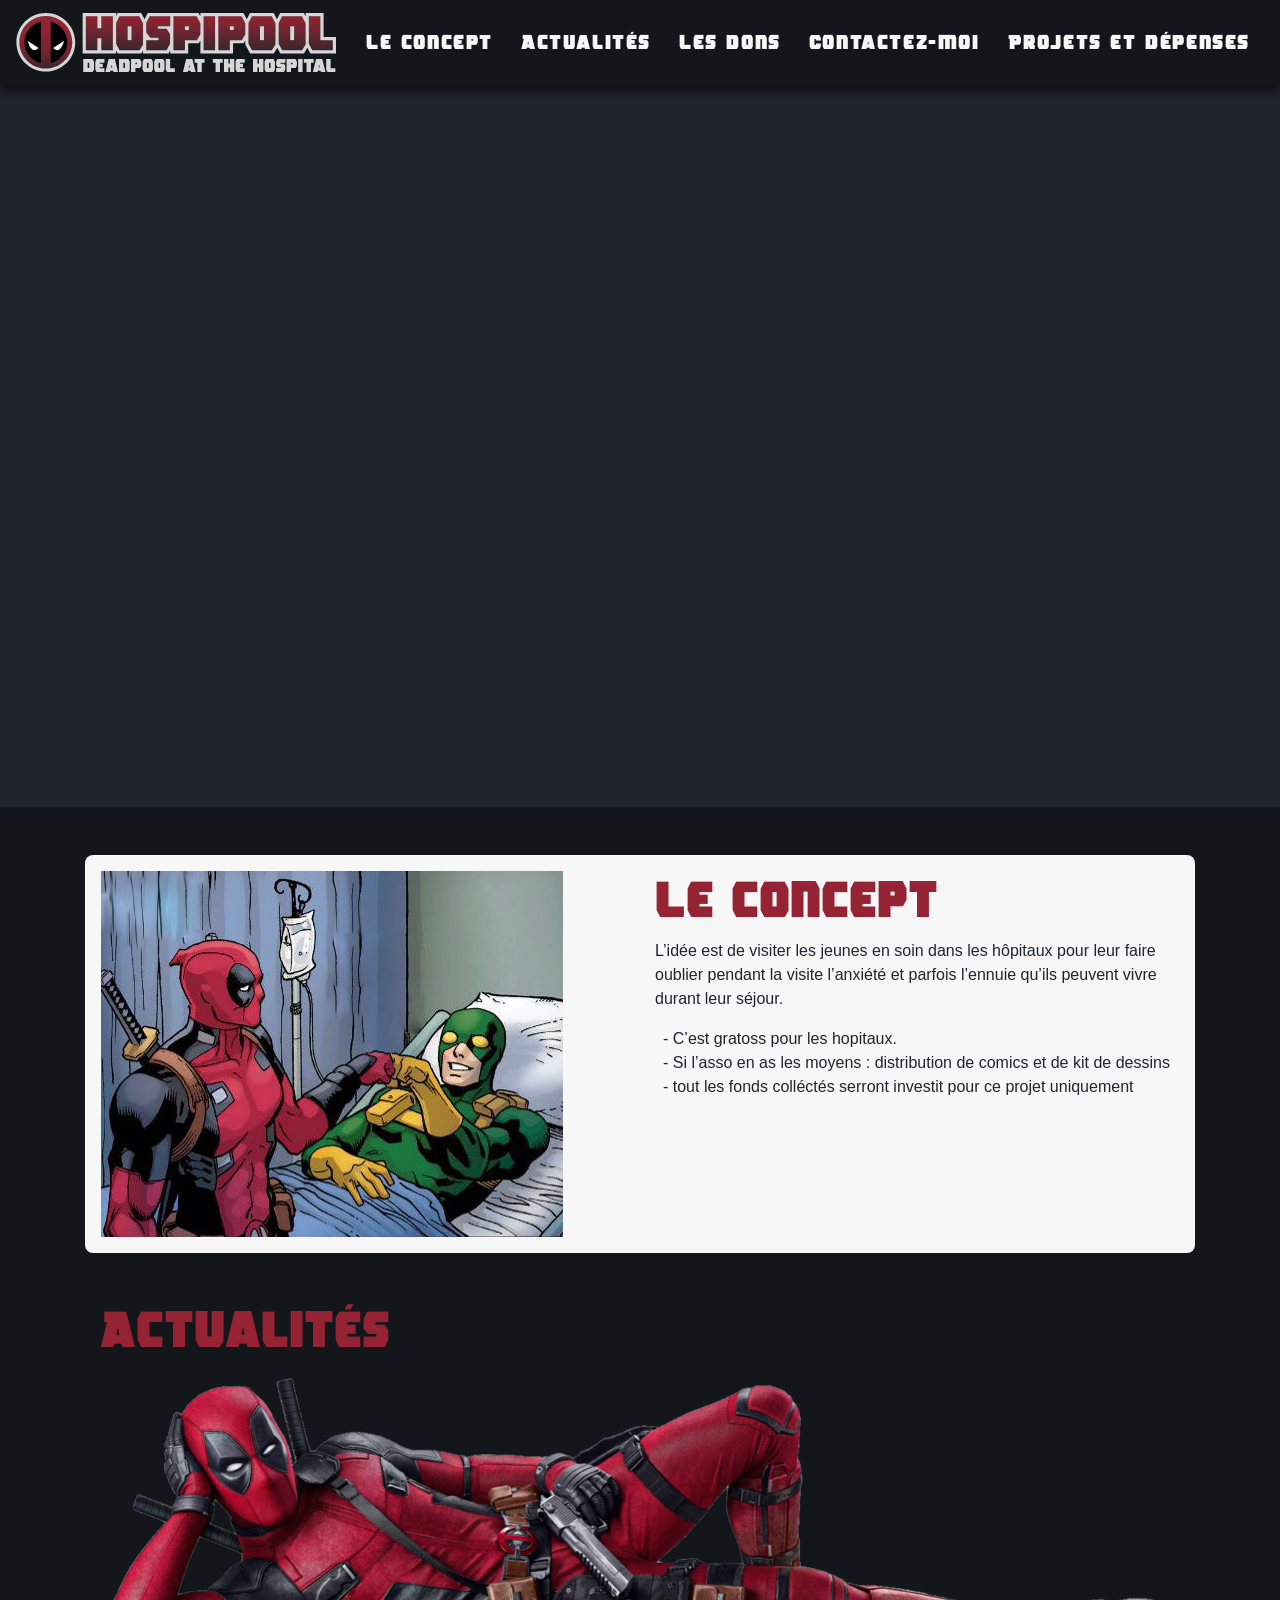
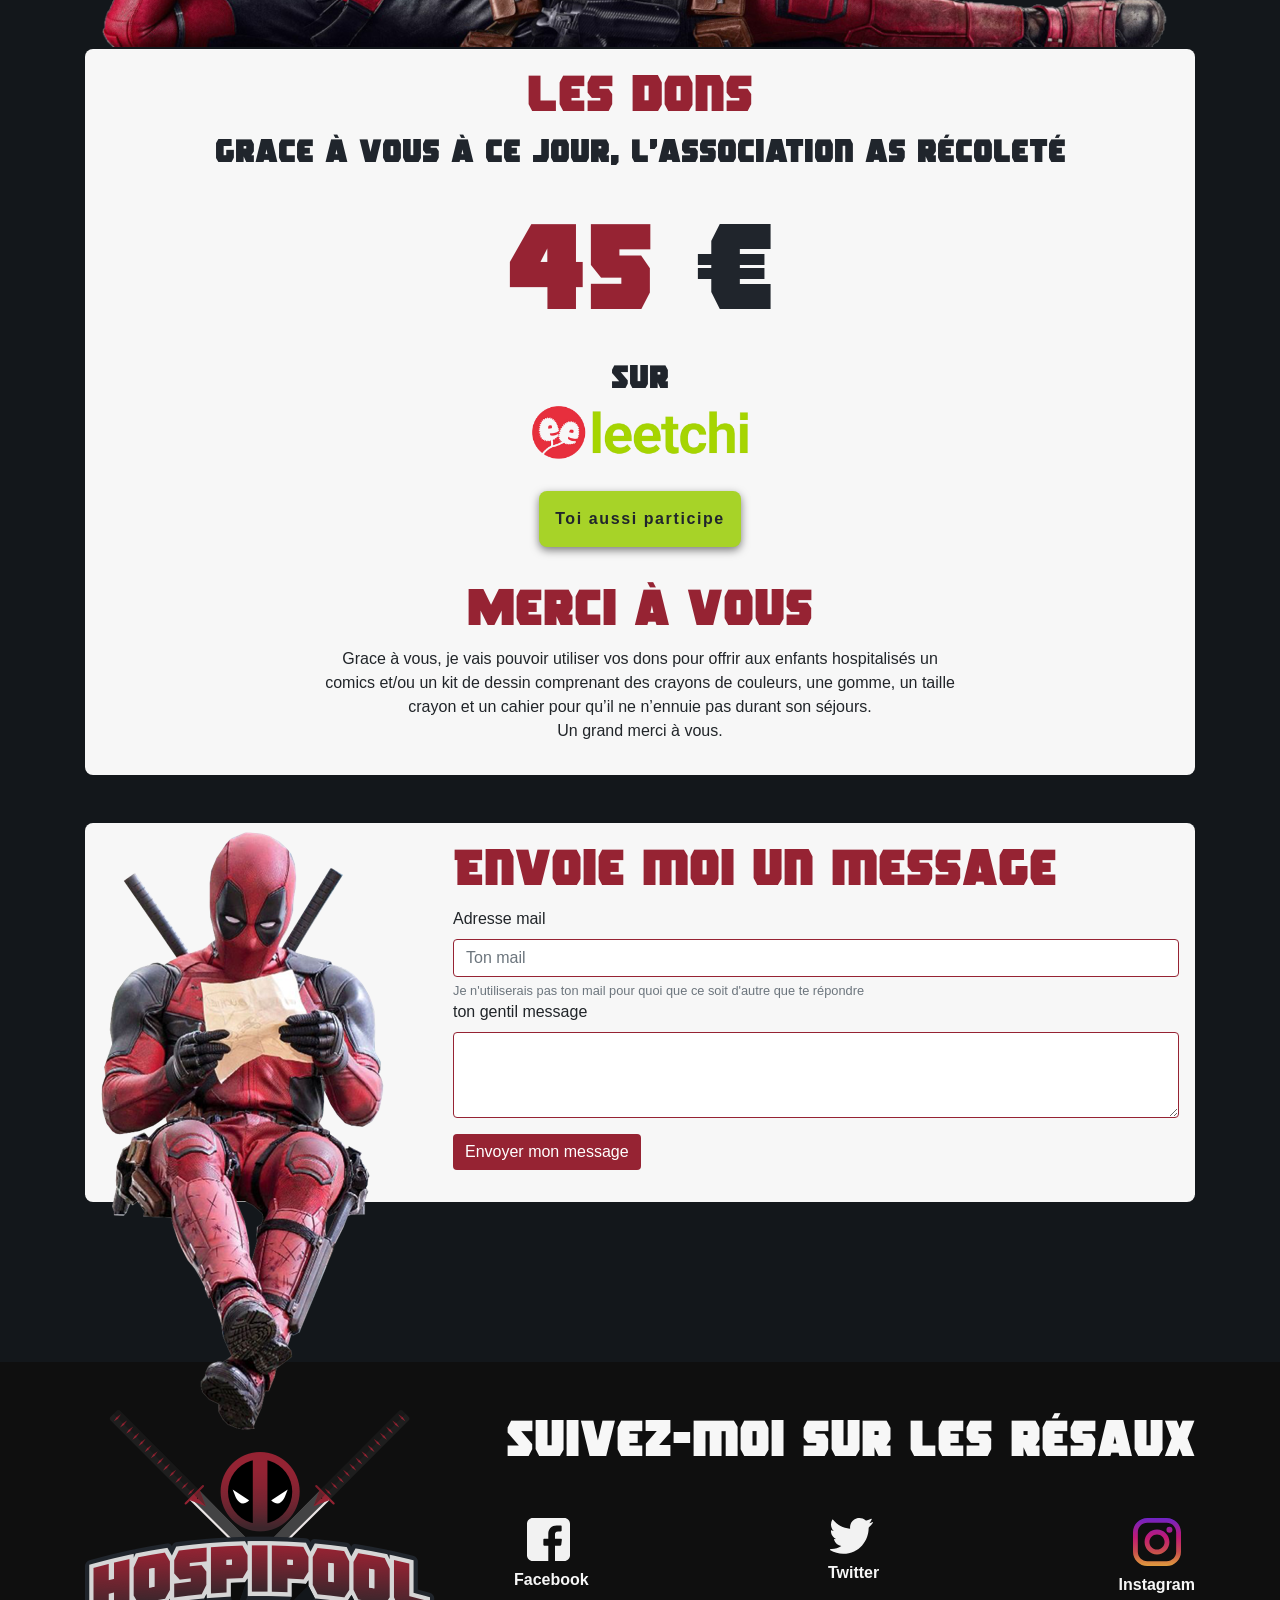
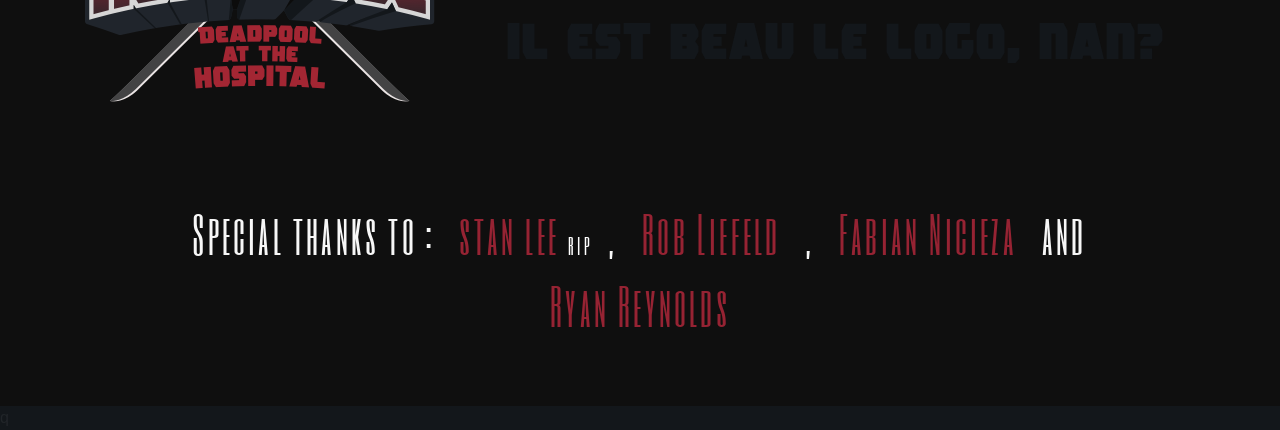
<file: index.html>
<!DOCTYPE html>
<html lang="fr">

<head>
    <meta charset="UTF-8">
    <meta name="viewport" content="width=device-width, initial-scale=1.0">
    <meta http-equiv="X-UA-Compatible" content="ie=edge">
    <link rel="stylesheet" href="https://stackpath.bootstrapcdn.com/bootstrap/4.3.1/css/bootstrap.min.css" integrity="sha384-ggOyR0iXCbMQv3Xipma34MD+dH/1fQ784/j6cY/iJTQUOhcWr7x9JvoRxT2MZw1T"
        crossorigin="anonymous">
    <link rel="stylesheet" href="css/styles.css">
    <link rel="stylesheet" href="font/roughero/styles.css">
    <link href="https://fonts.googleapis.com/css?family=Six+Caps&display=swap" rel="stylesheet">

    <title> Hospipool - association</title>
</head>

<body>
    <!-- Voyeur... -->
    <nav class="navbar navbar-expand-lg">
        <a class="navbar-brand" href="#">
            <img src="img/logo-hospi-pool-nav.svg" alt="">
        </a>
        <button class="navbar-toggler" type="button" data-toggle="collapse" data-target="#navbarNav" aria-controls="navbarNav" aria-expanded="false" aria-label="Toggle navigation">
            <span class="navbar-toggler-icon"></span>
          </button>
        <div class="collapse navbar-collapse" id="navbarNav">
            <ul class="navbar-nav">
                <li class="nav-item">
                    <a class="nav-link" href="#concept">Le concept </a>
                </li>
                <li class="nav-item">
                    <a class="nav-link" href="#actu">Actualités</a>
                </li>
                <li class="nav-item">
                    <a class="nav-link" href="#dons">Les dons</a>
                </li>
                <li class="nav-item">
                    <a class="nav-link" href="#contact">Contactez-moi</a>
                </li>
                <li class="nav-item">
                    <a class="nav-link" href="#">Projets et dépenses</a>
                </li>
            </ul>
        </div>
    </nav>

    <div class="background_video">
        <div class="video container">
            <iframe max-width="1140" height="720" src="https://www.youtube.com/embed/0ZD711IkW1g" frameborder="0" allow="accelerometer; autoplay; encrypted-media; gyroscope; picture-in-picture" allowfullscreen></iframe>
        </div>
    </div>
    <div class="container constainer--background">
        <section class="section section_concept">
            <div id="concept"></div>
            <div class="row">
                <div class="section_concept_img col-sm">
                    <img src="img/conceptimg.jpg" alt="deadpool fait coucou à Rob allongé sur un lit d'hopital">
                </div>
                <div class="section_concept_txt col-md">
                    <h2>
                        Le concept
                    </h2>
                    <p>
                        L’idée est de visiter les jeunes en soin dans les hôpitaux pour leur faire oublier pendant la
                        visite l’anxiété et parfois l’ennuie qu’ils peuvent vivre durant leur séjour.
                    </p>
                    <ul>
                        <li>- C’est gratoss pour les hopitaux.</li>
                        <li>- Si l’asso en as les moyens : distribution de comics et de kit de dessins</li>
                        <li>- tout les fonds colléctés serront investit pour ce projet uniquement</li>
                    </ul>
                </div>
            </div>
        </section>
        <section class="section_actu">
            <div id="actu"></div>
            <div class="container">
                <h2>
                    Actualités
                </h2>
                <script src="https://assets.juicer.io/embed.js" type="text/javascript"></script>
                <link href="https://assets.juicer.io/embed.css" media="all" rel="stylesheet" type="text/css" />
                <ul class="juicer-feed" data-feed-id="hospipool">
                    <!--<h1 class="referral"><a href="https://www.juicer.io">Powered by Juicer</a></h1>-->
                </ul>
            </div>
        </section>
        <section class="container section section_dons">
            <div id="dons"></div>
            <div class="section_dons--center">
                <h2>
                    Les dons
                </h2>
                <h3 class="h3--color-dark">
                    grace à vous à ce jour, l’association as récoleté
                </h3>
                <span class="solde_dons">
                    45
                    <span class="solde_dons solde_dons--color-dark">
                        €
                    </span>
                </span>
                <h3 class="h3--color-dark">
                    Sur
                </h3>
                <div class="container_logo_leetchi">
                    <img class="logo_leetchi" src="img/Leetchi.png" alt=" il s'agit du logo de leetchi, vert et rouge">
                </div>
                <button class="button">
                    Toi aussi participe
                </button>
                <p class="h2">Merci à vous</p>
                <p class="p--width">Grace à vous, je vais pouvoir utiliser vos dons pour offrir aux enfants
                    hospitalisés un comics et/ou un kit de dessin comprenant des crayons de couleurs, une gomme, un
                    taille crayon et un cahier pour qu’il ne n’ennuie pas durant son séjours.
                    <br> Un grand merci à vous.
                </p>
            </div>
        </section>
        <section class="container section section_contact section_contact_img">
            <div id="contact"></div>
            <div class="contact_placement">
                <h2>
                    Envoie moi un message
                </h2>
                <form>
                    <div class="form-group">
                        <label for="exampleInputEmail1">Adresse mail</label>
                        <input type="email" class="form-control" id="exampleInputEmail1" aria-describedby="emailHelp"
                            placeholder="Ton mail">
                        <small id="emailHelp" class="form-text text-muted">Je n'utiliserais pas ton mail pour quoi que ce soit d'autre que te répondre</small>
                        <label for="exampleFormControlTextarea1">ton gentil message</label>
                        <textarea class="form-control" id="exampleFormControlTextarea1" rows="3"></textarea>
                        <button type="submit" class="btn btn-primary">Envoyer mon message</button>
                    </div>
                </form>
            </div>
        </section>
    </div>


    <footer>
        <div class="container">
            <div class="footer_logo">
                <img src="img/logo-hospipool_big.png" alt="">
            </div>
            <div class="footer_aside">
                <div class="footer_title">
                    <h2>
                        Suivez-moi sur les résaux
                    </h2>
                </div>
                <div class="footer_reseaux">
                    <ul>
                        <li>
                            <a class="footer_facebook" href="" target="_blank"> Facebook</a>
                        </li>
                        <li>
                            <a class="footer_twitter" href="https://twitter.com/hospipool" target="_blank">Twitter</a>
                        </li>
                        <li>
                            <a class="footer_instagram"  href="https://www.instagram.com/hospipool/" target="_blank">Instagram</a>
                        </li>
                    </ul>
                    <div class="footer_subtitle">
                        <h2>
                            il est beau le logo, nan?
                        </h2>
                    </div>
                </div>
            </div>
        </div>
        <div class="container thanks">
            <p class="thanks">Special thanks to : <a href="https://fr.wikipedia.org/wiki/Stan_Lee" target="_blank">stan lee   <span> rip</span>   </a>, <a href="http://robliefeldcreations.com/" target="_blank">Rob Liefeld </a>  ,  <a href="https://fr.wikipedia.org/wiki/Fabian_Nicieza" target="_blank">Fabian Nicieza </a> and <a href="https://fr.wikipedia.org/wiki/Ryan_Reynolds" target="_blank">Ryan Reynolds </a> </p>
        </div>
    </footer>
    <!-- todo: partenaires, texte footer de remerciement-->
</body>

</html>


<script src="https://code.jquery.com/jquery-3.2.1.slim.min.js" integrity="sha384-KJ3o2DKtIkvYIK3UENzmM7KCkRr/rE9/Qpg6aAZGJwFDMVNA/GpGFF93hXpG5KkN"
    crossorigin="anonymous"></script>
<script src="https://cdnjs.cloudflare.com/ajax/libs/popper.js/1.12.9/umd/popper.min.js" integrity="sha384-ApNbgh9B+Y1QKtv3Rn7W3mgPxhU9K/ScQsAP7hUibX39j7fakFPskvXusvfa0b4Q"
    crossorigin="anonymous"></script>
<script src="https://maxcdn.bootstrapcdn.com/bootstrap/4.0.0/js/bootstrap.min.js" integrity="sha384-JZR6Spejh4U02d8jOt6vLEHfe/JQGiRRSQQxSfFWpi1MquVdAyjUar5+76PVCmYl"
    crossorigin="anonymous"></script>q
</file>
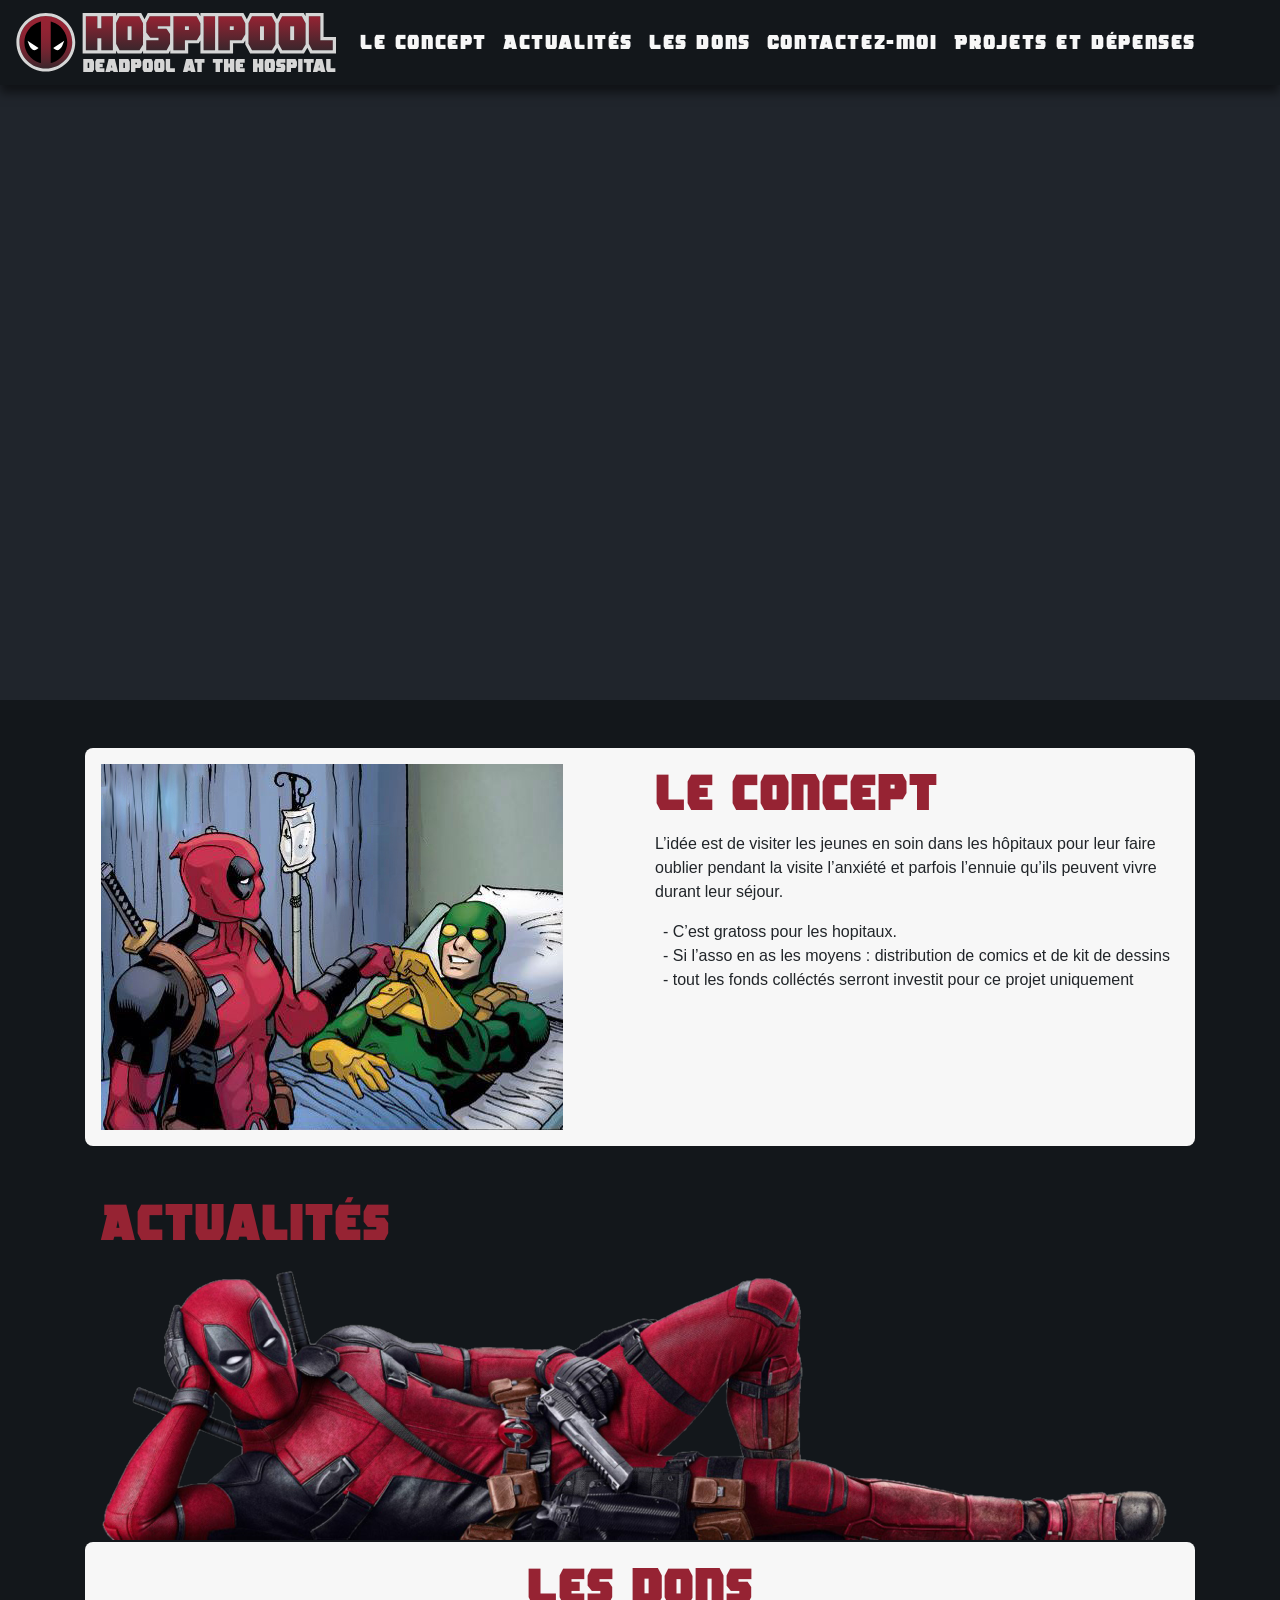
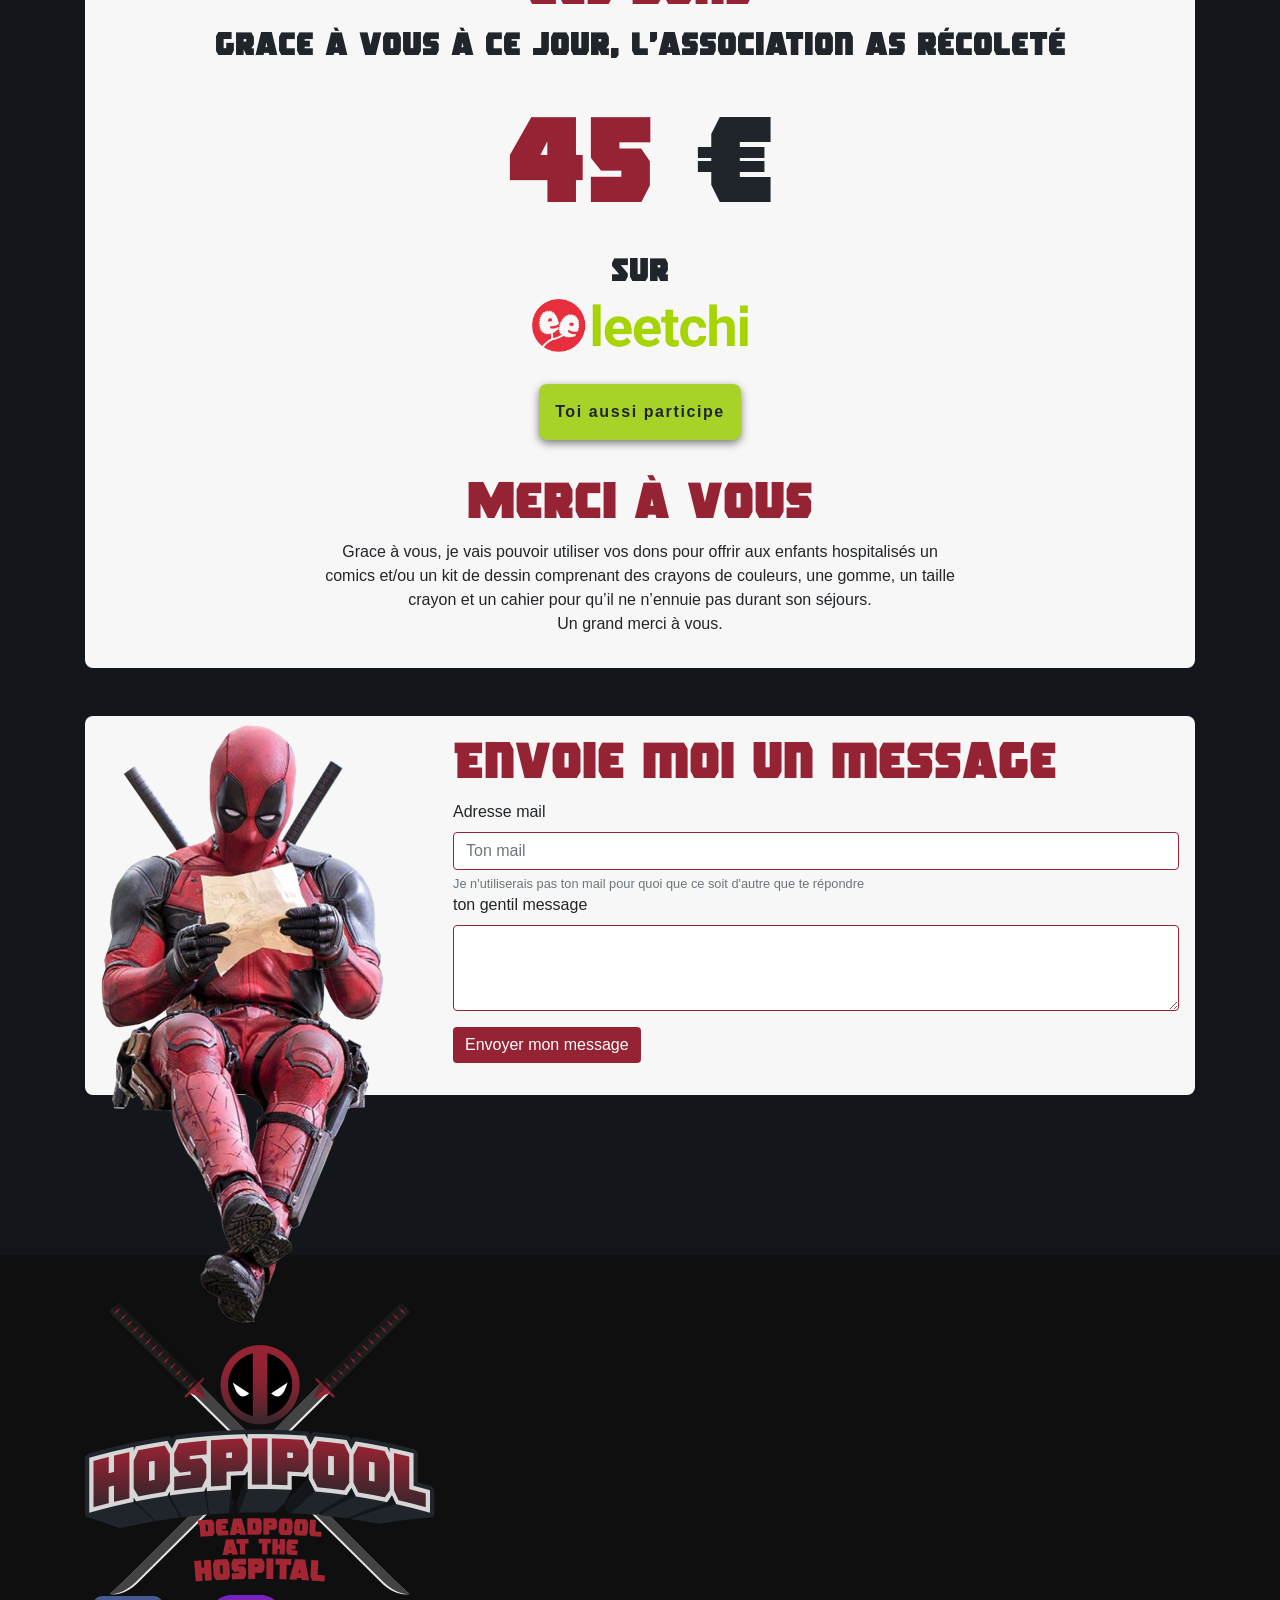
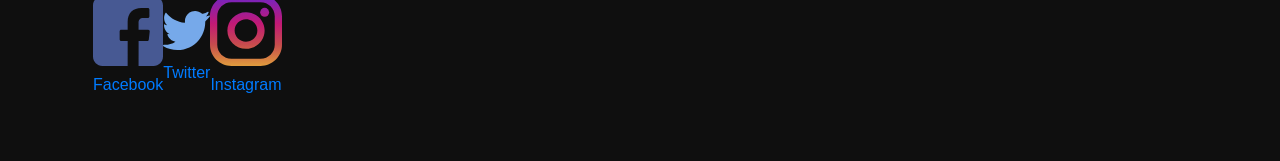
<file: hospipool-master/index.html>
<!DOCTYPE html>
<html lang="fr">

<head>
    <meta charset="UTF-8">
    <meta name="viewport" content="width=device-width, initial-scale=1.0">
    <meta http-equiv="X-UA-Compatible" content="ie=edge">
    <link rel="stylesheet" href="https://stackpath.bootstrapcdn.com/bootstrap/4.3.1/css/bootstrap.min.css" integrity="sha384-ggOyR0iXCbMQv3Xipma34MD+dH/1fQ784/j6cY/iJTQUOhcWr7x9JvoRxT2MZw1T"
        crossorigin="anonymous">
    <link rel="stylesheet" href="css/styles.css">
    <link rel="stylesheet" href="font/roughero/styles.css">
    <title> Hospipool - association</title>
</head>

<body>
    <!-- SALUT GAËTAN, Je sais que tu vas regarder, bienvenue :-D -->
    <nav class="navbar navbar-expand-lg">
        <a class="navbar-brand" href="#">
            <img src="img/logo-hospi-pool-nav.svg" alt="">
        </a>
        <button class="navbar-toggler" type="button" data-toggle="collapse" data-target="#navbarNavAltMarkup"
            aria-controls="navbarNavAltMarkup" aria-expanded="false" aria-label="Toggle navigation">
            <span class="navbar-toggler-icon"></span>
        </button>
        <div class="collapse navbar-collapse" id="navbarNav">
            <ul class="navbar-nav">
                <li class="nav-item">
                    <a class="nav-link" href="#concept">Le concept </a>
                </li>
                <li class="nav-item">
                    <a class="nav-link" href="#actu">Actualités</a>
                </li>
                <li class="nav-item">
                    <a class="nav-link" href="#dons">Les dons</a>
                </li>
                <li class="nav-item">
                    <a class="nav-link" href="#contact">Contactez-moi</a>
                </li>
                <li class="nav-item">
                    <a class="nav-link" href="#">Projets et dépenses</a>
                </li>
            </ul>
        </div>
    </nav>
    <div class="background_video">
        <div class="video container">
            <div class="row">
                <iframe class="col-SM" width="100%" height="620px" src="https://www.youtube.com/embed/XWtH7anz7io"
                    frameborder="0" allow="accelerometer; autoplay; encrypted-media; gyroscope; picture-in-picture"
                    allowfullscreen></iframe>
            </div>
        </div>
    </div>
    <div class="container constainer--background">
        <section class="section section_concept">
            <div id="concept"></div>
            <div class="row">
                <div class="section_concept_img col-sm">
                    <img src="img/conceptimg.jpg" alt="deadpool fait coucou à Rob allongé sur un lit d'hopital">
                </div>
                <div class="section_concept_txt col-md">
                    <h2>
                        Le concept
                    </h2>
                    <p>
                        L’idée est de visiter les jeunes en soin dans les hôpitaux pour leur faire oublier pendant la
                        visite l’anxiété et parfois l’ennuie qu’ils peuvent vivre durant leur séjour.
                    </p>
                    <ul>
                        <li>- C’est gratoss pour les hopitaux.</li>
                        <li>- Si l’asso en as les moyens : distribution de comics et de kit de dessins</li>
                        <li>- tout les fonds colléctés serront investit pour ce projet uniquement</li>
                    </ul>
                </div>
            </div>
        </section>
        <section class="section_actu">
            <div id="actu"></div>
            <div class="container">
                <h2>
                    Actualités
                </h2>
                <script src="https://assets.juicer.io/embed.js" type="text/javascript"></script>
                <link href="https://assets.juicer.io/embed.css" media="all" rel="stylesheet" type="text/css" />
                <ul class="juicer-feed" data-feed-id="hospipool">
                    <!--<h1 class="referral"><a href="https://www.juicer.io">Powered by Juicer</a></h1>-->
                </ul>
            </div>
        </section>
        <section class="container section section_dons">
            <div id="dons"></div>
            <div class="section_dons--center">
                <h2>
                    Les dons
                </h2>
                <h3 class="h3--color-dark">
                    grace à vous à ce jour, l’association as récoleté
                </h3>
                <span class="solde_dons">
                    45
                    <span class="solde_dons solde_dons--color-dark">
                        €
                    </span>
                </span>
                <h3 class="h3--color-dark">
                    Sur
                </h3>
                <div class="container_logo_leetchi">
                    <img class="logo_leetchi" src="img/Leetchi.png" alt=" il s'agit du logo de leetchi, vert et rouge">
                </div>
                <button class="button">
                    Toi aussi participe
                </button>
                <p class="h2">Merci à vous</p>
                <p class="p--width">Grace à vous, je vais pouvoir utiliser vos dons pour offrir aux enfants
                    hospitalisés un comics et/ou un kit de dessin comprenant des crayons de couleurs, une gomme, un
                    taille crayon et un cahier pour qu’il ne n’ennuie pas durant son séjours.
                    <br> Un grand merci à vous.
                </p>
            </div>
        </section>
        <section class="container section section_contact section_contact_img">
            <div id="contact"></div>
            <div class="contact_placement">
                <h2>
                    Envoie moi un message
                </h2>
                <form>
                    <div class="form-group">
                        <label for="exampleInputEmail1">Adresse mail</label>
                        <input type="email" class="form-control" id="exampleInputEmail1" aria-describedby="emailHelp"
                            placeholder="Ton mail">
                        <small id="emailHelp" class="form-text text-muted">Je n'utiliserais pas ton mail pour quoi que ce soit d'autre que te répondre</small>
                        <label for="exampleFormControlTextarea1">ton gentil message</label>
                        <textarea class="form-control" id="exampleFormControlTextarea1" rows="3"></textarea>
                        <button type="submit" class="btn btn-primary">Envoyer mon message</button>
                    </div>
                </form>
            </div>
        </section>
    </div>


    <footer>
        <div class="container">
            <div class="footer_logo">
                <img src="img/logo-hospipool_big.png" alt="">
            </div>
            <div class="footer_reseaux">
                <ul>
                    <li>
                        <a class="footer_facebook" href="">Facebook</a>
                    </li>
                    <li>
                        <a class="footer_twitter" href="">Twitter</a>
                    </li>
                    <li>
                        <a class="footer_instagram" href="">Instagram</a>
                    </li>
                </ul>
            </div>
        </div>
    </footer>
    
</body>

</html>


<script src="https://code.jquery.com/jquery-3.2.1.slim.min.js" integrity="sha384-KJ3o2DKtIkvYIK3UENzmM7KCkRr/rE9/Qpg6aAZGJwFDMVNA/GpGFF93hXpG5KkN"
    crossorigin="anonymous"></script>
<script src="https://cdnjs.cloudflare.com/ajax/libs/popper.js/1.12.9/umd/popper.min.js" integrity="sha384-ApNbgh9B+Y1QKtv3Rn7W3mgPxhU9K/ScQsAP7hUibX39j7fakFPskvXusvfa0b4Q"
    crossorigin="anonymous"></script>
<script src="https://maxcdn.bootstrapcdn.com/bootstrap/4.0.0/js/bootstrap.min.js" integrity="sha384-JZR6Spejh4U02d8jOt6vLEHfe/JQGiRRSQQxSfFWpi1MquVdAyjUar5+76PVCmYl"
    crossorigin="anonymous"></script>
</file>
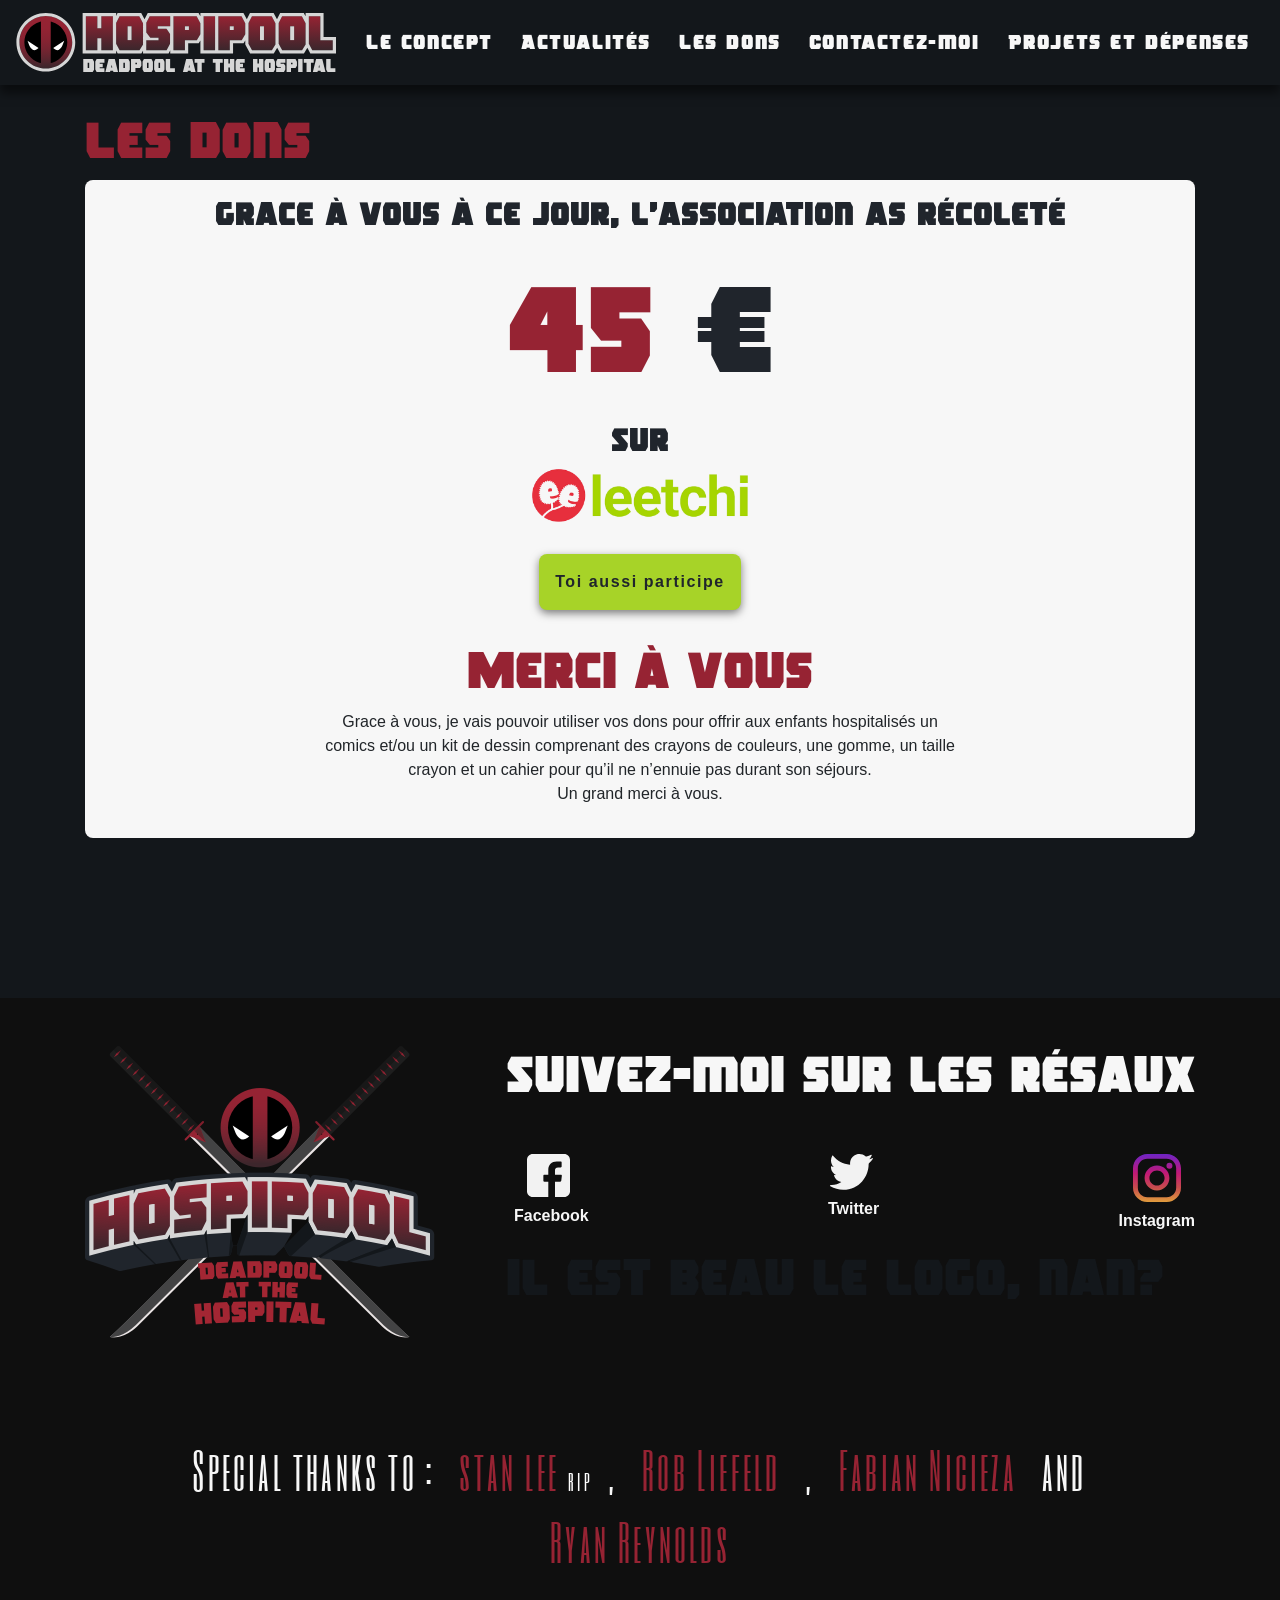
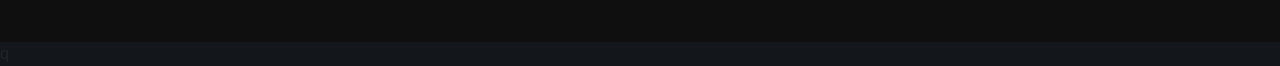
<file: pages/projet-finances.html>
<!DOCTYPE html>
<html lang="fr">

<head>
    <meta charset="UTF-8">
    <meta name="viewport" content="width=device-width, initial-scale=1.0">
    <meta http-equiv="X-UA-Compatible" content="ie=edge">
    <link rel="stylesheet" href="https://stackpath.bootstrapcdn.com/bootstrap/4.3.1/css/bootstrap.min.css" integrity="sha384-ggOyR0iXCbMQv3Xipma34MD+dH/1fQ784/j6cY/iJTQUOhcWr7x9JvoRxT2MZw1T"
        crossorigin="anonymous">
    <link rel="stylesheet" href="../css/styles.css">
    <link rel="stylesheet" href="../font/roughero/styles.css">
    <link href="https://fonts.googleapis.com/css?family=Six+Caps&display=swap" rel="stylesheet">

    <title> Hospipool - Projet et dépenses</title>
</head>

<body>
    <!-- Voyeur... -->
    <nav class="navbar navbar-expand-lg navbar--sans-marge-sup">
        <a class="navbar-brand" href="#">
            <img src="../img/logo-hospi-pool-nav.svg" alt="">
        </a>
        <button class="navbar-toggler" type="button" data-toggle="collapse" data-target="#navbarNav" aria-controls="navbarNav" aria-expanded="false" aria-label="Toggle navigation">
            <span class="navbar-toggler-icon"></span>
          </button>
        <div class="collapse navbar-collapse" id="navbarNav">
            <ul class="navbar-nav">
                <li class="nav-item">
                    <a class="nav-link" href="../index.html#concept">Le concept </a>
                </li>
                <li class="nav-item">
                    <a class="nav-link" href="../index.html#actu">Actualités</a>
                </li>
                <li class="nav-item">
                    <a class="nav-link" href="../index.html#dons">Les dons</a>
                </li>
                <li class="nav-item">
                    <a class="nav-link" href="../index.html#contact">Contactez-moi</a>
                </li>
                <li class="nav-item">
                    <a class="nav-link" href="#">Projets et dépenses</a>
                </li>
            </ul>
        </div>
    </nav>

    <div class="background_video">
        
    </div>
    <div class="container constainer--background">
        <h2 class="margin-top">
            Les dons
        </h2>
        <section class="container section section_dons--sans-img">
            <div class="section_dons--center">
                <h3 class="h3--color-dark">
                    grace à vous à ce jour, l’association as récoleté
                </h3>
                <span class="solde_dons">
                    45
                    <span class="solde_dons solde_dons--color-dark">
                        €
                    </span>
                </span>
                <h3 class="h3--color-dark">
                    Sur
                </h3>
                <div class="container_logo_leetchi">
                    <img class="logo_leetchi" src="../img/Leetchi.png" alt=" il s'agit du logo de leetchi, vert et rouge">
                </div>
                <button class="button">
                    Toi aussi participe
                </button>
                <p class="h2">Merci à vous</p>
                <p class="p--width">Grace à vous, je vais pouvoir utiliser vos dons pour offrir aux enfants
                    hospitalisés un comics et/ou un kit de dessin comprenant des crayons de couleurs, une gomme, un
                    taille crayon et un cahier pour qu’il ne n’ennuie pas durant son séjours.
                    <br> Un grand merci à vous.
                </p>
            </div>
        </section>
    </div>


    <footer>
        <div class="container">
            <div class="footer_logo">
                <img src="../img/logo-hospipool_big.png" alt="">
            </div>
            <div class="footer_aside">
                <div class="footer_title">
                    <h2>
                        Suivez-moi sur les résaux
                    </h2>
                </div>
                <div class="footer_reseaux">
                    <ul>
                        <li>
                            <a class="footer_facebook" href="" target="_blank"> Facebook</a>
                        </li>
                        <li>
                            <a class="footer_twitter" href="https://twitter.com/hospipool" target="_blank">Twitter</a>
                        </li>
                        <li>
                            <a class="footer_instagram"  href="https://www.instagram.com/hospipool/" target="_blank">Instagram</a>
                        </li>
                    </ul>
                    <div class="footer_subtitle">
                        <h2>
                            il est beau le logo, nan?
                        </h2>
                    </div>
                </div>
            </div>
        </div>
        <div class="container thanks">
            <p class="thanks">Special thanks to : <a href="https://fr.wikipedia.org/wiki/Stan_Lee" target="_blank">stan lee   <span> rip</span>   </a>, <a href="http://robliefeldcreations.com/" target="_blank">Rob Liefeld </a>  ,  <a href="https://fr.wikipedia.org/wiki/Fabian_Nicieza" target="_blank">Fabian Nicieza </a> and <a href="https://fr.wikipedia.org/wiki/Ryan_Reynolds" target="_blank">Ryan Reynolds </a> </p>
        </div>
    </footer>
    <!-- todo: partenaires, texte footer de remerciement-->
</body>

</html>


<script src="https://code.jquery.com/jquery-3.2.1.slim.min.js" integrity="sha384-KJ3o2DKtIkvYIK3UENzmM7KCkRr/rE9/Qpg6aAZGJwFDMVNA/GpGFF93hXpG5KkN"
    crossorigin="anonymous"></script>
<script src="https://cdnjs.cloudflare.com/ajax/libs/popper.js/1.12.9/umd/popper.min.js" integrity="sha384-ApNbgh9B+Y1QKtv3Rn7W3mgPxhU9K/ScQsAP7hUibX39j7fakFPskvXusvfa0b4Q"
    crossorigin="anonymous"></script>
<script src="https://maxcdn.bootstrapcdn.com/bootstrap/4.0.0/js/bootstrap.min.js" integrity="sha384-JZR6Spejh4U02d8jOt6vLEHfe/JQGiRRSQQxSfFWpi1MquVdAyjUar5+76PVCmYl"
    crossorigin="anonymous"></script>q
</file>
<file: css/styles.css>
html {
  scroll-behavior: smooth; }

body {
  font-size: 16px;
  background: #13171B; }

ul {
  padding-left: .5rem; }
  ul li {
    list-style: none; }

h1,
.h1 {
  font-size: 3.125rem;
  font-family: "rogue";
  letter-spacing: .1rem; }

h2,
.h2 {
  font-size: 3.125rem;
  font-family: "rogue";
  color: #962333; }

h3,
.h3 {
  font-size: 2rem;
  font-family: "rogue"; }

h4,
.h4 {
  font-size: 2rem;
  font-family: "rogue"; }

h5,
.h5 {
  font-size: 2rem;
  font-family: "rogue"; }

h6,
.h6 {
  font-size: 2rem;
  font-family: "rogue"; }

.constainer--background {
  background: #13171B; }

.navbar {
  margin-top: -5rem;
  width: 100%;
  position: fixed;
  z-index: 1000000;
  display: flex;
  align-items: center;
  box-shadow: 0 0.5rem 0.6rem rgba(0, 0, 0, 0.5);
  background-color: #13171B; }
  .navbar .navbar-nav {
    width: 100%;
    display: flex;
    justify-content: space-around; }
  .navbar .navbar-toggler {
    color: #F7F7F7; }
  .navbar .navbar-brand {
    width: 20rem; }
  .navbar .nav-item {
    font-family: "rogue";
    list-style: none;
    display: inline-block;
    font-size: 1.25rem; }
    .navbar .nav-item a {
      color: #F7F7F7;
      letter-spacing: .1rem;
      text-decoration: none;
      transition: 0.3s; }
    .navbar .nav-item a:hover,
    .navbar .nav-item a:focus {
      color: #A32633; }

.margin-top {
  margin-top: 7rem; }

.navbar--sans-marge-sup {
  margin-top: -7rem; }

.background_video {
  background: #20252C;
  width: 100%; }
  .background_video .video {
    margin: 0 auto;
    width: 1280px;
    margin-top: 5rem; }
    @media (min-width: 1200px) {
      .background_video .video iframe {
        width: 1110px; } }

.section {
  background: #F7F7F7;
  border-radius: .5rem;
  padding: 1rem; }

.section_concept {
  display: flex;
  align-items: start; }

.section_concept_img,
.section_concept_txt {
  width: 98%;
  overflow: hidden; }

.section_actu,
.section_concept,
.section_contact {
  margin-top: 3rem; }

.section_dons {
  position: relative;
  margin-top: 18rem; }
  .section_dons .section_dons--center {
    text-align: center; }
  .section_dons:before {
    content: url(../img/deadpool.png);
    top: -17.4rem;
    position: absolute; }
  .section_dons .p--width {
    width: 60%;
    margin-left: 0 auto;
    display: inline-block; }

.section_dons--sans-img .section_dons--center {
  text-align: center; }
.section_dons--sans-img:before {
  content: " "; }
.section_dons--sans-img .p--width {
  width: 60%;
  margin-left: 0 auto;
  display: inline-block; }

.h3--color-dark,
.h4--color-dark {
  color: #20252C; }

.solde_dons {
  font-size: 7.5rem;
  font-family: "rogue";
  color: #962333; }

.solde_dons--color-dark {
  color: #20252C; }

.button {
  border-radius: 0.5rem;
  color: #20252C;
  font-family: sans-serif;
  font-weight: bold;
  padding: 1rem;
  font-size: 1rem;
  letter-spacing: .1rem;
  text-align: center;
  box-shadow: 0 0.2rem 0.5rem rgba(0, 0, 0, 0.5);
  border: 0;
  background-color: #a7d328;
  display: inline-block; }

.container_logo_leetchi,
.button {
  margin-bottom: 2rem;
  transition: 0.3s; }

.logo_leetchi {
  width: 20%;
  display: inline-block; }

.button:hover {
  box-shadow: 0 0.5rem 0.6rem rgba(0, 0, 0, 0.5);
  background-color: #b9de50; }

.section_concept,
.section_actu,
.section_dons,
.section_contact {
  position: relative; }
  .section_concept #concept,
  .section_concept #actu,
  .section_concept #dons,
  .section_concept #contact,
  .section_actu #concept,
  .section_actu #actu,
  .section_actu #dons,
  .section_actu #contact,
  .section_dons #concept,
  .section_dons #actu,
  .section_dons #dons,
  .section_dons #contact,
  .section_contact #concept,
  .section_contact #actu,
  .section_contact #dons,
  .section_contact #contact {
    position: absolute;
    top: -100px; }

.referral {
  display: none !important; }

.contact_placement {
  margin-left: 22rem; }

.section_contact_img {
  position: relative; }
  .section_contact_img:before {
    content: url(../img/deadpool_sit.png);
    bottom: -14.7rem;
    position: absolute;
    margin-left: 0rem; }

.btn-primary {
  background: #962333;
  border: none;
  margin-top: 1rem; }

.btn-primary:hover {
  background: #bf2d41; }

.btn-primary:focus {
  background: #6d1925; }

input.form-control,
textarea.form-control {
  border-color: #962333; }

input.form-control:active,
input.form-control:focus,
textarea.form-control:active,
textarea.form-control:focus {
  border-color: #962333; }

footer {
  background-color: #0F0F0F;
  margin-top: 10rem; }
  footer .container {
    padding-top: 3rem;
    padding-bottom: 3rem;
    display: flex;
    justify-content: space-between; }
    footer .container .footer_logo {
      display: inline-block; }
    footer .container .footer_title h2 {
      color: #F7F7F7; }
    footer .container .footer_subtitle h2 {
      color: #13171B; }
    footer .container .footer_reseaux {
      height: 5rem;
      width: 100%; }
      footer .container .footer_reseaux ul {
        display: flex;
        justify-content: space-between;
        margin-top: 3rem; }
        footer .container .footer_reseaux ul li {
          list-style: none;
          display: inline-block; }
          footer .container .footer_reseaux ul li a {
            text-decoration: none;
            color: #F7F7F7;
            transition: 0.3s;
            font-weight: bold; }
          footer .container .footer_reseaux ul li a:hover {
            color: #A32633; }
          footer .container .footer_reseaux ul li .footer_facebook:before {
            margin: 0 auto;
            content: url(../img/fb.svg);
            display: block;
            width: 3rem;
            transition: 0.3s; }
          footer .container .footer_reseaux ul li .footer_facebook:hover:before,
          footer .container .footer_reseaux ul li .footer_facebook:focus:before {
            content: url(../img/fb_red.svg); }
          footer .container .footer_reseaux ul li .footer_twitter:before {
            margin: 0 auto;
            content: url(../img/tw.svg);
            display: block;
            width: 3rem;
            transition: 0.3s; }
          footer .container .footer_reseaux ul li .footer_twitter:hover:before,
          footer .container .footer_reseaux ul li .footer_twitter:focus:before {
            content: url(../img/tw_red.svg); }
          footer .container .footer_reseaux ul li .footer_instagram:before {
            margin: 0 auto;
            content: url(../img/insta.svg);
            display: block;
            width: 3rem;
            transition: 0.3s; }
          footer .container .footer_reseaux ul li .footer_instagram:hover:before,
          footer .container .footer_reseaux ul li .footer_instagram:focus:before {
            content: url(../img/insta_red.svg); }

@media (max-width: 1200px) {
  .background_video .video iframe {
    width: 960px; }

  .background_video .video {
    width: 100%; } }
@media (max-width: 992px) {
  .background_video .video iframe {
    width: 690px; }

  footer {
    height: 45rem; }

  .section_dons:before {
    width: 98%;
    overflow: hidden; }

  .background_video .video {
    width: 100%; } }
@media (max-width: 767px) {
  .background_video .video iframe {
    width: 510px; }

  .section_contact_img:before {
    display: none; }

  .contact_placement {
    margin-left: 0 !important; }

  .section_dons:before {
    width: 98%;
    overflow: hidden; }

  footer .container {
    display: block !important;
    text-align: center; }

  footer {
    height: 70rem; }

  .thanks {
    margin-top: 2rem; }

  .footer_title {
    margin-top: 3rem; }

  .background_video .video {
    background-color: transparent; }

  .section_concept_img img {
    width: 100%; } }
.thanks {
  font-family: 'Six Caps', sans-serif;
  color: #F7F7F7;
  text-align: center;
  width: 100%; }
  .thanks span {
    font-size: 1.5rem;
    color: #fff; }
  .thanks p,
  .thanks a {
    font-size: 3rem;
    margin-right: 1rem;
    margin-left: 1rem;
    letter-spacing: 0.2rem;
    display: inline-block; }
  .thanks a {
    color: #962333; }

/*# sourceMappingURL=styles.css.map */
</file>
<file: font/roughero/styles.css>
@font-face {
    font-family: 'rogue';
    src: url('roguehero-webfont.woff2') format('woff2'),
         url('roguehero-webfont.woff') format('woff');
    font-weight: normal;
    font-style: normal;

}
</file>
<file: hospipool-master/css/styles.css>
html {
  scroll-behavior: smooth; }

body {
  font-size: 16px;
  background: #13171B; }

ul {
  padding-left: .5rem; }
  ul li {
    list-style: none; }

h1,
.h1 {
  font-size: 3.125rem;
  font-family: "rogue";
  letter-spacing: .1rem; }

h2,
.h2 {
  font-size: 3.125rem;
  font-family: "rogue";
  color: #962333; }

h3,
.h3 {
  font-size: 2rem;
  font-family: "rogue"; }

h4,
.h4 {
  font-size: 2rem;
  font-family: "rogue"; }

h5,
.h5 {
  font-size: 2rem;
  font-family: "rogue"; }

h6,
.h6 {
  font-size: 2rem;
  font-family: "rogue"; }

.constainer--background {
  background: #13171B; }

.navbar {
  margin-top: -5rem;
  width: 100%;
  position: fixed;
  z-index: 1000000;
  display: flex;
  align-items: center;
  box-shadow: 0 0.5rem 0.6rem rgba(0, 0, 0, 0.5);
  background-color: #13171B; }
  .navbar .navbar-toggler {
    color: #F7F7F7; }
  .navbar .navbar-brand {
    width: 20rem; }
  .navbar .nav-item {
    font-family: "rogue";
    list-style: none;
    display: inline-block;
    font-size: 1.25rem; }
    .navbar .nav-item a {
      color: #F7F7F7;
      letter-spacing: .1rem;
      text-decoration: none;
      transition: 0.3s; }
    .navbar .nav-item a:hover,
    .navbar .nav-item a:focus {
      color: #A32633; }

.background_video {
  background: #20252C;
  width: 100%; }
  .background_video .video {
    margin: 0 auto;
    width: 1280px;
    margin-top: 5rem; }

.section {
  background: #F7F7F7;
  border-radius: .5rem;
  padding: 1rem; }

.section_concept {
  display: flex;
  align-items: start; }

.section_concept_img,
.section_concept_txt {
  width: 100%;
  overflow: hidden; }

.section_actu,
.section_concept,
.section_contact {
  margin-top: 3rem; }

.section_dons {
  position: relative;
  margin-top: 18rem; }
  .section_dons .section_dons--center {
    text-align: center; }
  .section_dons:before {
    content: url(../img/deadpool.png);
    top: -17.4rem;
    position: absolute; }
  .section_dons .p--width {
    width: 60%;
    margin-left: 0 auto;
    display: inline-block; }

.h3--color-dark,
.h4--color-dark {
  color: #20252C; }

.solde_dons {
  font-size: 7.5rem;
  font-family: "rogue";
  color: #962333; }

.solde_dons--color-dark {
  color: #20252C; }

.button {
  border-radius: 0.5rem;
  color: #20252C;
  font-family: sans-serif;
  font-weight: bold;
  padding: 1rem;
  font-size: 1rem;
  letter-spacing: .1rem;
  text-align: center;
  box-shadow: 0 0.2rem 0.5rem rgba(0, 0, 0, 0.5);
  border: 0;
  background-color: #a7d328;
  display: inline-block; }

.container_logo_leetchi,
.button {
  margin-bottom: 2rem;
  transition: 0.3s; }

.logo_leetchi {
  width: 20%;
  display: inline-block; }

.button:hover {
  box-shadow: 0 0.5rem 0.6rem rgba(0, 0, 0, 0.5);
  background-color: #b9de50; }

.section_concept,
.section_actu,
.section_dons,
.section_contact {
  position: relative; }
  .section_concept #concept,
  .section_concept #actu,
  .section_concept #dons,
  .section_concept #contact,
  .section_actu #concept,
  .section_actu #actu,
  .section_actu #dons,
  .section_actu #contact,
  .section_dons #concept,
  .section_dons #actu,
  .section_dons #dons,
  .section_dons #contact,
  .section_contact #concept,
  .section_contact #actu,
  .section_contact #dons,
  .section_contact #contact {
    position: absolute;
    top: -100px; }

.referral {
  display: none !important; }

.contact_placement {
  margin-left: 22rem; }

.section_contact_img {
  position: relative; }
  .section_contact_img:before {
    content: url(../img/deadpool_sit.png);
    bottom: -14.7rem;
    position: absolute;
    margin-left: 0rem; }

.btn-primary {
  background: #962333;
  border: none;
  margin-top: 1rem; }

.btn-primary:hover {
  background: #bf2d41; }

.btn-primary:focus {
  background: #6d1925; }

input.form-control,
textarea.form-control {
  border-color: #962333; }

input.form-control:active,
input.form-control:focus,
textarea.form-control:active,
textarea.form-control:focus {
  border-color: #962333; }

footer {
  background-color: #0F0F0F;
  margin-top: 10rem; }
  footer .container {
    padding-top: 3rem;
    padding-bottom: 3rem; }
    footer .container ul {
      display: flex;
      align-items: center; }
      footer .container ul li {
        list-style: none;
        display: inline-block; }
        footer .container ul li a {
          text-decoration: none; }
        footer .container ul li .footer_facebook:before {
          content: url(../img/fb.svg); }
        footer .container ul li .footer_twitter:before {
          content: url(../img/tw.svg); }
        footer .container ul li .footer_instagram:before {
          content: url(../img/insta.svg); }

/*# sourceMappingURL=styles.css.map */
</file>
<file: hospipool-master/font/roughero/styles.css>
@font-face {
    font-family: 'rogue';
    src: url('roguehero-webfont.woff2') format('woff2'),
         url('roguehero-webfont.woff') format('woff');
    font-weight: normal;
    font-style: normal;

}
</file>
